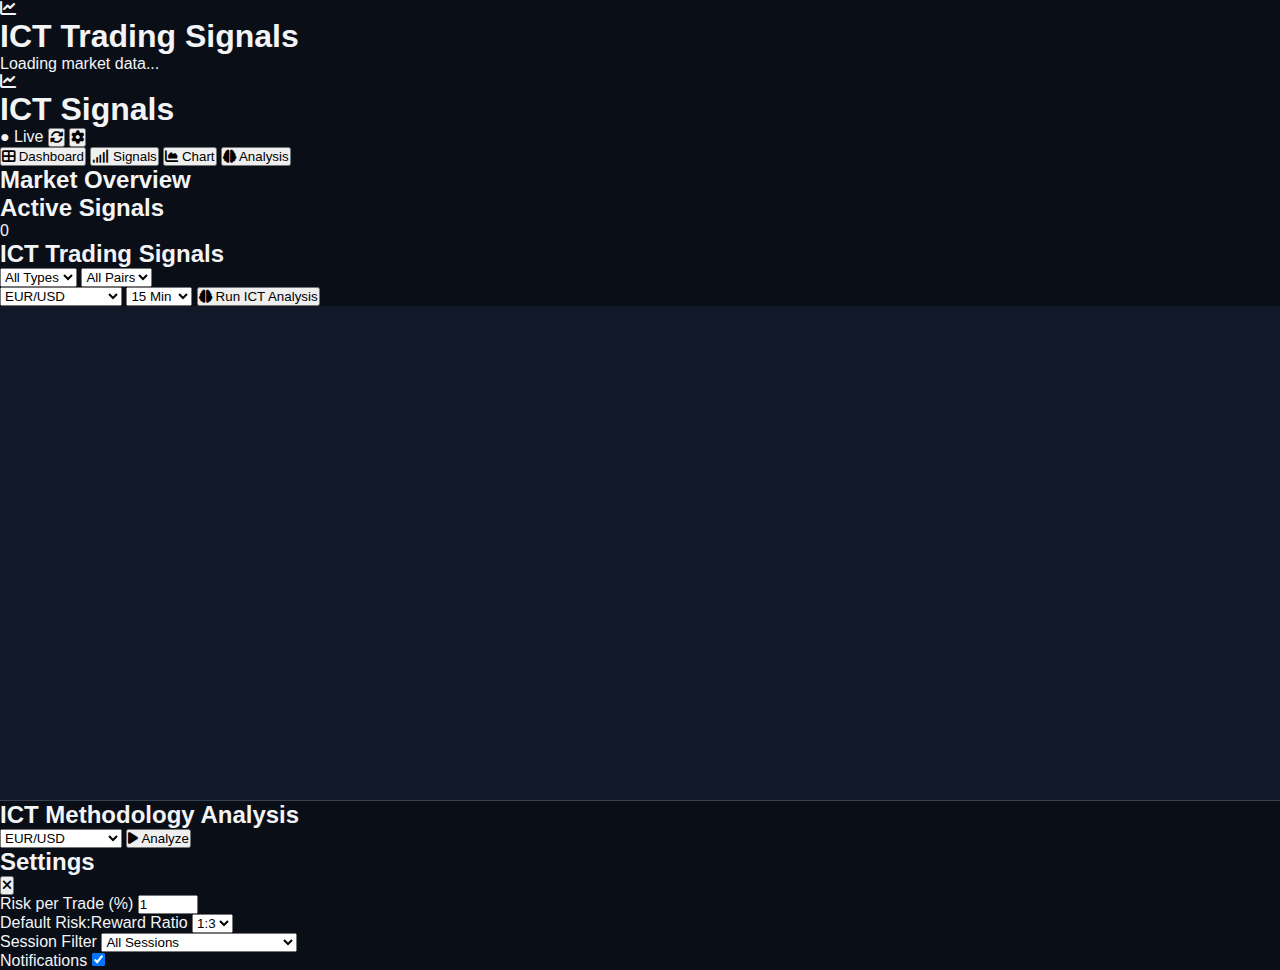
<file: index.html>
<!DOCTYPE html>
<html lang="en">
<head>
  <meta charset="UTF-8">
  <meta name="viewport" content="width=device-width, initial-scale=1.0">
  <meta name="theme-color" content="#0d1117">
  <meta name="description" content="ICT Trading Signals PWA - Real-time analysis using ICT methodology">
  <link rel="manifest" href="manifest.json">
  <link rel="apple-touch-icon" href="icons/icon-192.png">
  <title>ICT Trading Signals</title>
  <link rel="stylesheet" href="css/style.css">
  <link rel="stylesheet" href="https://cdnjs.cloudflare.com/ajax/libs/font-awesome/6.5.1/css/all.min.css">
</head>
<body>
  <!-- Splash Screen -->
  <div id="splash" class="splash">
    <div class="splash-content">
      <i class="fas fa-chart-line splash-icon"></i>
      <h1>ICT Trading Signals</h1>
      <p>Loading market data...</p>
      <div class="loader"></div>
    </div>
  </div>

  <!-- Main App -->
  <div id="app" class="app hidden">
    <!-- Header -->
    <header class="header">
      <div class="header-left">
        <i class="fas fa-chart-line"></i>
        <h1>ICT Signals</h1>
      </div>
      <div class="header-right">
        <span id="market-status" class="market-status">● Live</span>
        <button id="refresh-btn" class="icon-btn" title="Refresh"><i class="fas fa-sync-alt"></i></button>
        <button id="settings-btn" class="icon-btn" title="Settings"><i class="fas fa-cog"></i></button>
      </div>
    </header>

    <!-- Navigation Tabs -->
    <nav class="tabs">
      <button class="tab active" data-tab="dashboard"><i class="fas fa-th-large"></i> Dashboard</button>
      <button class="tab" data-tab="signals"><i class="fas fa-signal"></i> Signals</button>
      <button class="tab" data-tab="chart"><i class="fas fa-chart-area"></i> Chart</button>
      <button class="tab" data-tab="analysis"><i class="fas fa-brain"></i> Analysis</button>
    </nav>

    <!-- Dashboard Tab -->
    <section id="tab-dashboard" class="tab-content active">
      <div class="section-header">
        <h2>Market Overview</h2>
        <span id="last-update" class="timestamp"></span>
      </div>
      <div id="price-cards" class="price-grid"></div>

      <div class="section-header">
        <h2>Active Signals</h2>
        <span class="badge" id="signal-count">0</span>
      </div>
      <div id="active-signals" class="signals-list"></div>
    </section>

    <!-- Signals Tab -->
    <section id="tab-signals" class="tab-content">
      <div class="section-header">
        <h2>ICT Trading Signals</h2>
        <div class="filter-group">
          <select id="signal-filter-type">
            <option value="all">All Types</option>
            <option value="BUY">Buy Only</option>
            <option value="SELL">Sell Only</option>
          </select>
          <select id="signal-filter-pair">
            <option value="all">All Pairs</option>
          </select>
        </div>
      </div>
      <div id="all-signals" class="signals-list"></div>
    </section>

    <!-- Chart Tab -->
    <section id="tab-chart" class="tab-content">
      <div class="chart-controls">
        <select id="chart-symbol">
          <option value="FX:EURUSD">EUR/USD</option>
          <option value="FX:GBPUSD">GBP/USD</option>
          <option value="FX:USDJPY">USD/JPY</option>
          <option value="FX:USDCHF">USD/CHF</option>
          <option value="FX:AUDUSD">AUD/USD</option>
          <option value="FX:USDCAD">USD/CAD</option>
          <option value="FX:NZDUSD">NZD/USD</option>
          <option value="FX:EURGBP">EUR/GBP</option>
          <option value="FX:EURJPY">EUR/JPY</option>
          <option value="FX:GBPJPY">GBP/JPY</option>
          <option value="OANDA:XAUUSD">XAU/USD (Gold)</option>
        </select>
        <select id="chart-timeframe">
          <option value="1">1 Min</option>
          <option value="5">5 Min</option>
          <option value="15" selected>15 Min</option>
          <option value="60">1 Hour</option>
          <option value="240">4 Hour</option>
          <option value="D">Daily</option>
          <option value="W">Weekly</option>
        </select>
        <button id="analyze-chart-btn" class="btn btn-primary"><i class="fas fa-brain"></i> Run ICT Analysis</button>
      </div>
      <div id="tradingview-chart" class="chart-container"></div>
      <div id="chart-analysis-results" class="analysis-panel hidden"></div>
    </section>

    <!-- Analysis Tab -->
    <section id="tab-analysis" class="tab-content">
      <div class="section-header">
        <h2>ICT Methodology Analysis</h2>
      </div>
      <div class="analysis-controls">
        <select id="analysis-pair">
          <option value="EUR/USD">EUR/USD</option>
          <option value="GBP/USD">GBP/USD</option>
          <option value="USD/JPY">USD/JPY</option>
          <option value="USD/CHF">USD/CHF</option>
          <option value="AUD/USD">AUD/USD</option>
          <option value="USD/CAD">USD/CAD</option>
          <option value="NZD/USD">NZD/USD</option>
          <option value="EUR/GBP">EUR/GBP</option>
          <option value="EUR/JPY">EUR/JPY</option>
          <option value="GBP/JPY">GBP/JPY</option>
          <option value="XAU/USD">XAU/USD (Gold)</option>
        </select>
        <button id="run-analysis" class="btn btn-primary"><i class="fas fa-play"></i> Analyze</button>
      </div>
      <div id="analysis-results" class="analysis-results"></div>
    </section>

    <!-- Settings Modal -->
    <div id="settings-modal" class="modal hidden">
      <div class="modal-content">
        <div class="modal-header">
          <h2>Settings</h2>
          <button id="close-settings" class="icon-btn"><i class="fas fa-times"></i></button>
        </div>
        <div class="modal-body">
          <div class="setting-group">
            <label>Risk per Trade (%)</label>
            <input type="number" id="setting-risk" value="1" min="0.5" max="5" step="0.5">
          </div>
          <div class="setting-group">
            <label>Default Risk:Reward Ratio</label>
            <select id="setting-rr">
              <option value="2">1:2</option>
              <option value="3" selected>1:3</option>
              <option value="4">1:4</option>
              <option value="5">1:5</option>
            </select>
          </div>
          <div class="setting-group">
            <label>Session Filter</label>
            <select id="setting-session">
              <option value="all">All Sessions</option>
              <option value="london">London (08:00-17:00 GMT)</option>
              <option value="newyork">New York (13:00-22:00 GMT)</option>
              <option value="london-ny">London + NY Overlap</option>
            </select>
          </div>
          <div class="setting-group">
            <label>Notifications</label>
            <label class="switch">
              <input type="checkbox" id="setting-notif" checked>
              <span class="slider"></span>
            </label>
          </div>
        </div>
      </div>
    </div>
  </div>

  <!-- Scripts -->
  <script src="https://s3.tradingview.com/tv.js"></script>
  <script src="js/ict-analyzer.js"></script>
  <script src="js/signals.js"></script>
  <script src="js/app.js"></script>
</body>
</html>
</file>
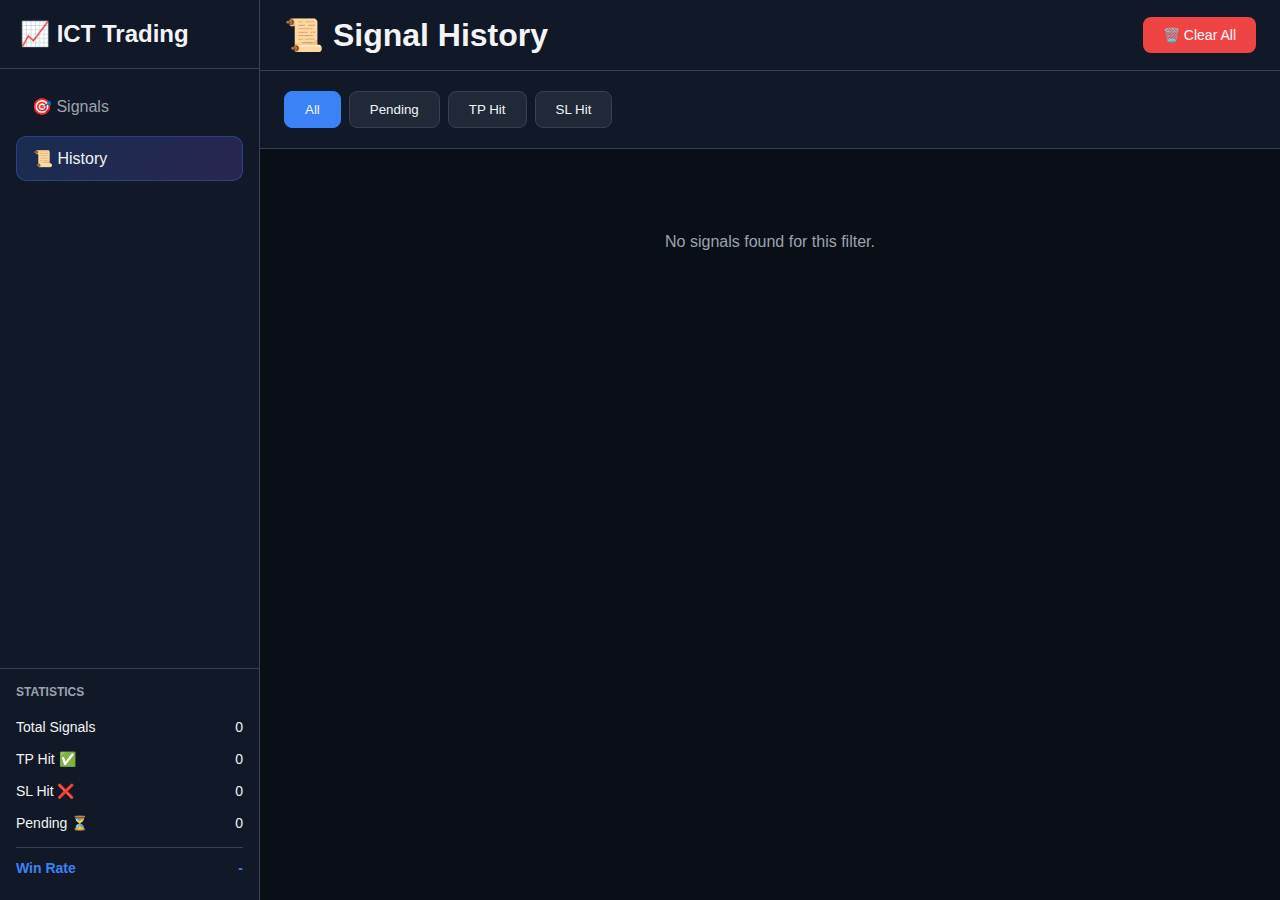
<file: history.html>
<!DOCTYPE html>
<html lang="en">
<head>
    <meta charset="UTF-8">
    <meta name="viewport" content="width=device-width, initial-scale=1.0">
    <meta name="theme-color" content="#0d1117">
    <meta name="description" content="ICT Trading Signals History">
    <link rel="manifest" href="manifest.json">
    <title>Signal History - ICT Trading</title>
    <link rel="stylesheet" href="css/style.css">
</head>
<body>
    <div class="sidebar-overlay"></div>
    <aside class="sidebar">
        <div class="sidebar-header">
            <h2>📈 ICT Trading</h2>
        </div>
        <nav class="sidebar-nav">
            <a href="index.html" class="nav-link">🎯 Signals</a>
            <a href="history.html" class="nav-link active">📜 History</a>
        </nav>
        <div class="history-stats">
            <h3>Statistics</h3>
            <div id="stats-container">
                <div class="stat-item"><span>Total Signals</span><span id="stat-total">0</span></div>
                <div class="stat-item"><span>TP Hit ✅</span><span id="stat-tp">0</span></div>
                <div class="stat-item"><span>SL Hit ❌</span><span id="stat-sl">0</span></div>
                <div class="stat-item"><span>Pending ⏳</span><span id="stat-pending">0</span></div>
                <div class="stat-item win-rate"><span>Win Rate</span><span id="stat-winrate">-</span></div>
            </div>
        </div>
    </aside>
    <main class="main-content history-page">
        <header class="top-bar">
            <button class="hamburger">
                <span></span>
                <span></span>
                <span></span>
            </button>
            <h1>📜 Signal History</h1>
            <button id="clear-history-btn" class="clear-btn">🗑️ Clear All</button>
        </header>
        <div class="history-filters">
            <button class="filter-btn active" data-filter="all">All</button>
            <button class="filter-btn" data-filter="pending">Pending</button>
            <button class="filter-btn" data-filter="tp">TP Hit</button>
            <button class="filter-btn" data-filter="sl">SL Hit</button>
        </div>
        <div id="history-container" class="history-container">
            <div class="history-placeholder">No signals in history yet. Generate signals from the main page!</div>
        </div>
    </main>
    <script src="js/history.js"></script>
</body>
</html>
</file>
<file: css/style.css>
*{box-sizing:border-box;margin:0;padding:0}
:root{--bg:#0a0e17;--bg2:#111827;--bg3:#1f2937;--accent:#3b82f6;--green:#10b981;--red:#ef4444;--text:#f3f4f6;--muted:#9ca3af;--border:#374151}
body{font-family:-apple-system,BlinkMacSystemFont,'Segoe UI',Roboto,sans-serif;background:var(--bg);color:var(--text);min-height:100vh;overflow-x:hidden}
.sidebar-overlay{display:none;position:fixed;inset:0;background:rgba(0,0,0,.7);z-index:90;backdrop-filter:blur(4px)}
.sidebar-overlay.active{display:block}
.sidebar{position:fixed;left:0;top:0;width:260px;height:100vh;background:var(--bg2);border-right:1px solid var(--border);z-index:100;display:flex;flex-direction:column;transition:transform .3s}
.sidebar-header{padding:20px;border-bottom:1px solid var(--border)}
.logo{display:flex;align-items:center;gap:12px}
.logo-icon{font-size:28px}
.logo-text{font-size:20px;font-weight:700;background:linear-gradient(135deg,var(--accent),#8b5cf6);-webkit-background-clip:text;-webkit-text-fill-color:transparent}
.sidebar-nav{padding:16px;display:flex;flex-direction:column;gap:8px}
.nav-link{display:flex;align-items:center;gap:12px;padding:12px 16px;border-radius:10px;color:var(--muted);text-decoration:none;transition:all .2s}
.nav-link:hover,.nav-link.active{background:var(--bg3);color:var(--text)}
.nav-link.active{background:linear-gradient(135deg,rgba(59,130,246,.2),rgba(139,92,246,.2));border:1px solid rgba(59,130,246,.3)}
.nav-icon{font-size:20px}
.nav-badge{background:var(--accent);color:#fff;font-size:11px;padding:2px 8px;border-radius:10px;margin-left:auto}
.section-title{font-size:11px;text-transform:uppercase;color:var(--muted);padding:16px 16px 8px;letter-spacing:1px}
.categories{padding:0 16px}
.category-buttons{display:flex;gap:8px}
.category-btn{flex:1;padding:10px;border:1px solid var(--border);background:transparent;color:var(--text);border-radius:8px;cursor:pointer;font-size:13px;transition:all .2s}
.category-btn:hover{border-color:var(--accent)}
.category-btn.active{background:var(--accent);border-color:var(--accent);color:#fff}
.pairs-section{flex:1;overflow-y:auto;padding-bottom:20px}
.pairs-list{display:flex;flex-direction:column;gap:4px;padding:0 16px}
.pair-btn{padding:12px 16px;background:transparent;border:none;color:var(--text);text-align:left;border-radius:8px;cursor:pointer;transition:all .2s;font-size:14px}
.pair-btn:hover{background:var(--bg3)}
.pair-btn.active{background:var(--bg3);border-left:3px solid var(--accent)}
.main-content{margin-left:260px;min-height:100vh;display:flex;flex-direction:column}
.top-bar{display:flex;align-items:center;padding:16px 24px;background:var(--bg2);border-bottom:1px solid var(--border);gap:16px}
.hamburger{display:none;flex-direction:column;gap:5px;background:none;border:none;cursor:pointer;padding:8px}
.hamburger span{width:24px;height:2px;background:var(--text);border-radius:2px;transition:all .3s}
.page-title{font-size:20px;font-weight:600;flex:1}
.history-btn-top{position:relative;padding:10px 16px;background:var(--bg3);border-radius:10px;color:var(--text);text-decoration:none;display:flex;align-items:center;gap:8px;transition:all .2s}
.history-btn-top:hover{background:var(--accent)}
.badge-count{position:absolute;top:-5px;right:-5px;background:var(--red);color:#fff;font-size:11px;padding:2px 6px;border-radius:10px;min-width:18px;text-align:center}
.badge-count:empty{display:none}
.chart-container{height:55vh;min-height:400px;background:var(--bg2);border-bottom:1px solid var(--border)}
#tradingview_chart{width:100%;height:100%}
.signals-panel{flex:1;padding:24px;background:var(--bg)}
.signals-header{display:flex;align-items:center;justify-content:space-between;margin-bottom:20px}
.signals-header h2{display:flex;align-items:center;gap:10px;font-size:18px}
.pulse-dot{width:10px;height:10px;background:var(--green);border-radius:50%;animation:pulse 2s infinite}
@keyframes pulse{0%,100%{opacity:1;transform:scale(1)}50%{opacity:.5;transform:scale(1.2)}}
.analyze-btn{padding:12px 28px;background:linear-gradient(135deg,var(--accent),#8b5cf6);border:none;border-radius:10px;color:#fff;font-weight:600;font-size:15px;cursor:pointer;transition:all .3s;position:relative;overflow:hidden}
.analyze-btn:hover{transform:translateY(-2px);box-shadow:0 10px 30px rgba(59,130,246,.3)}
.analyze-btn:disabled{opacity:.7;cursor:not-allowed;transform:none}
.analyze-btn .btn-loader{display:none;width:20px;height:20px;border:2px solid rgba(255,255,255,.3);border-top-color:#fff;border-radius:50%;animation:spin 1s linear infinite}
.analyze-btn.loading .btn-text{display:none}
.analyze-btn.loading .btn-loader{display:inline-block}
@keyframes spin{to{transform:rotate(360deg)}}
.signals-container{min-height:200px}
.signal-placeholder{text-align:center;padding:60px 20px;color:var(--muted)}
.placeholder-icon{font-size:48px;margin-bottom:16px;opacity:.5}
.signal-placeholder p{margin-bottom:8px}
.signal-placeholder .sub{font-size:13px;opacity:.7}
.signal-card{background:var(--bg2);border:1px solid var(--border);border-radius:16px;overflow:hidden;opacity:0;transform:translateY(20px)}
.signal-card.buy{border-color:rgba(16,185,129,.3)}
.signal-card.sell{border-color:rgba(239,68,68,.3)}
.signal-card-header{display:flex;justify-content:space-between;align-items:center;padding:20px;background:var(--bg3)}
.signal-pair{font-size:18px;font-weight:700;display:flex;align-items:center;gap:10px}
.live-tag{background:var(--green);color:#fff;font-size:10px;padding:3px 8px;border-radius:4px;font-weight:600}
.signal-badge{padding:8px 16px;border-radius:8px;font-weight:700;font-size:14px}
.signal-badge.buy{background:rgba(16,185,129,.2);color:var(--green)}
.signal-badge.sell{background:rgba(239,68,68,.2);color:var(--red)}
.signal-card-body{padding:20px;display:grid;gap:12px}
.signal-row{display:flex;justify-content:space-between;align-items:center;padding:10px 16px;background:var(--bg);border-radius:8px}
.signal-row span:first-child{color:var(--muted);font-size:14px}
.signal-row .value{font-weight:600;font-size:15px}
.signal-row.entry .value{color:var(--accent)}
.signal-row.tp .value{color:var(--green)}
.signal-row.sl .value{color:var(--red)}

/* Enhanced readability styles for signals */
.signal-card-header{padding:24px 20px}
.signal-pair{font-size:22px;font-weight:800;letter-spacing:-0.5px}
.signal-badge{padding:10px 20px;font-size:16px;font-weight:800;letter-spacing:0.5px;text-transform:uppercase}

.signal-card-body{padding:24px 20px;gap:16px}

/* Larger, clearer signal rows */
.signal-row{padding:16px 20px;border-radius:12px;min-height:60px;align-items:center;border:1px solid transparent;transition:all 0.2s}
.signal-row:hover{border-color:var(--border);transform:translateX(4px)}

/* Bigger labels and values */
.signal-row span:first-child{font-size:15px;font-weight:500;letter-spacing:0.2px}
.signal-row .value{font-size:20px;font-weight:700;letter-spacing:-0.3px}

/* Key trade values - make them stand out more */
.signal-row.entry{background:rgba(59,130,246,0.12);border-color:rgba(59,130,246,0.3)}
.signal-row.entry .value{font-size:22px;color:#60a5fa}

.signal-row.tp{background:rgba(16,185,129,0.12);border-color:rgba(16,185,129,0.3)}
.signal-row.tp .value{font-size:22px}

.signal-row.sl{background:rgba(239,68,68,0.12);border-color:rgba(239,68,68,0.3)}
.signal-row.sl .value{font-size:22px}

/* Better visual separation */
.signal-reason{padding:20px;font-size:14px;line-height:1.6}
.signal-disclaimer{padding:16px 20px;font-size:12px;opacity:0.8}
.signal-reason{padding:16px 20px;background:var(--bg3);font-size:13px;color:var(--muted);border-top:1px solid var(--border)}
.signal-disclaimer{padding:12px 20px;font-size:11px;color:var(--muted);text-align:center;background:var(--bg)}
.signal-loading{display:flex;flex-direction:column;align-items:center;gap:16px;padding:60px}
.spinner{width:40px;height:40px;border:3px solid var(--border);border-top-color:var(--accent);border-radius:50%;animation:spin 1s linear infinite}
/* History Page */
.history-page .top-bar{justify-content:space-between}
.clear-btn{padding:10px 20px;background:var(--red);border:none;border-radius:8px;color:#fff;cursor:pointer;font-size:14px;transition:all .2s}
.clear-btn:hover{opacity:.9}
.history-stats{padding:16px;border-top:1px solid var(--border);margin-top:auto}
.history-stats h3{font-size:12px;text-transform:uppercase;color:var(--muted);margin-bottom:12px}
.stat-item{display:flex;justify-content:space-between;padding:8px 0;font-size:14px}
.stat-item.win-rate{border-top:1px solid var(--border);margin-top:8px;padding-top:12px;color:var(--accent);font-weight:600}
.history-filters{display:flex;gap:8px;padding:20px 24px;background:var(--bg2);border-bottom:1px solid var(--border)}
.filter-btn{padding:10px 20px;background:var(--bg3);border:1px solid var(--border);border-radius:8px;color:var(--text);cursor:pointer;transition:all .2s}
.filter-btn.active{background:var(--accent);border-color:var(--accent)}
.history-container{padding:24px;display:flex;flex-direction:column;gap:16px}
.history-placeholder{text-align:center;padding:60px;color:var(--muted)}
.history-card{background:var(--bg2);border:1px solid var(--border);border-radius:12px;overflow:hidden;transition:all .2s}
.history-card:hover{border-color:var(--accent)}
.history-card.outcome-tp{border-left:4px solid var(--green)}
.history-card.outcome-sl{border-left:4px solid var(--red)}
.history-card-header{display:flex;justify-content:space-between;align-items:center;padding:16px;background:var(--bg3)}
.history-pair-info{display:flex;align-items:center;gap:12px}
.history-pair{font-weight:600}
.history-signal{padding:4px 10px;border-radius:6px;font-size:13px;font-weight:600}
.history-signal.buy{background:rgba(16,185,129,.2);color:var(--green)}
.history-signal.sell{background:rgba(239,68,68,.2);color:var(--red)}
.history-date{font-size:12px;color:var(--muted)}
.history-card-body{display:grid;grid-template-columns:repeat(4,1fr);gap:8px;padding:16px}
.history-row{text-align:center;padding:8px;background:var(--bg);border-radius:6px;font-size:13px}
.history-row span:first-child{display:block;color:var(--muted);font-size:11px;margin-bottom:4px}
.history-card-footer{display:flex;justify-content:space-between;align-items:center;padding:12px 16px;border-top:1px solid var(--border)}
.outcome-badge{padding:6px 14px;border-radius:6px;font-size:13px;font-weight:600}
.outcome-badge.outcome-tp{background:rgba(16,185,129,.2);color:var(--green)}
.outcome-badge.outcome-sl{background:rgba(239,68,68,.2);color:var(--red)}
.outcome-badge.outcome-pending{background:var(--bg3);color:var(--muted)}
.outcome-buttons{display:flex;gap:8px}
.outcome-btn{padding:8px 14px;border:none;border-radius:6px;cursor:pointer;font-size:12px;font-weight:600;transition:all .2s}
.outcome-btn.tp-btn{background:var(--green);color:#fff}
.outcome-btn.sl-btn{background:var(--red);color:#fff}
.outcome-btn:hover{opacity:.9}
.outcome-time{font-size:12px;color:var(--muted)}
@media(max-width:768px){
.sidebar{transform:translateX(-100%)}
.sidebar.active{transform:translateX(0)}
.main-content{margin-left:0}
.hamburger{display:flex}
.chart-container{height:45vh;min-height:300px}
.history-card-body{grid-template-columns:repeat(2,1fr)}
}
</file>
